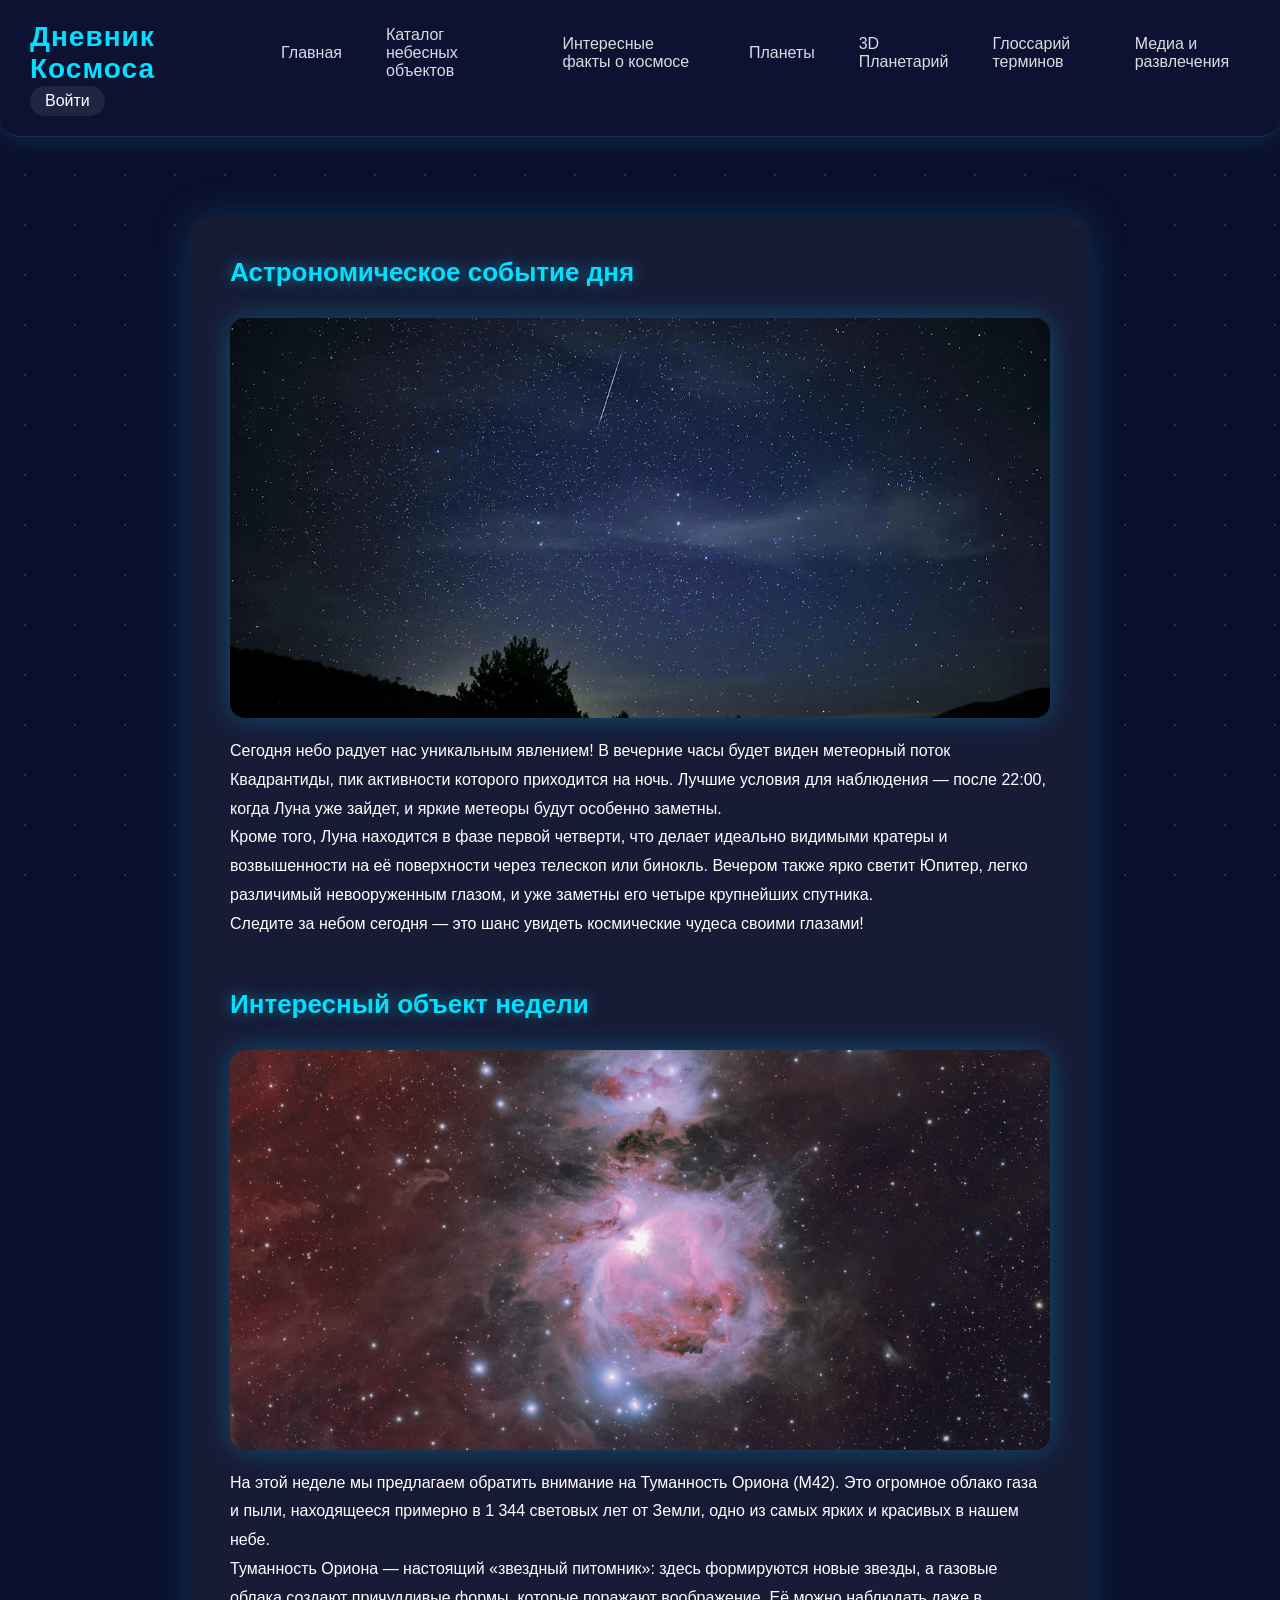
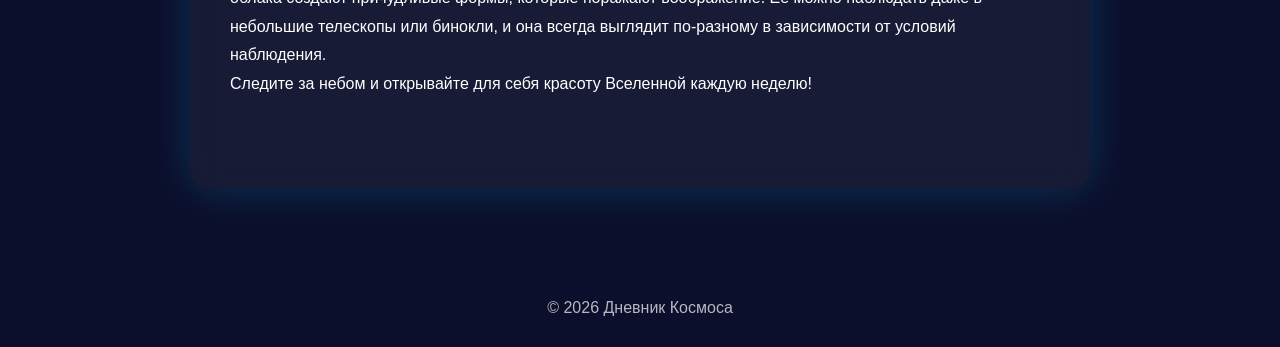
<file: index.html>
<!DOCTYPE html>
<html lang="ru">
<head>
<meta charset="UTF-8">
<meta name="viewport" content="width=device-width, initial-scale=1.0">
<title>Дневник Космоса — Главная</title>
<link rel="stylesheet" href="style.css">
<style>
/* Дополнительные стили для картинок на главной */
.featured-img {
  width: 100%;
  max-height: 400px;
  object-fit: cover;
  border-radius: 15px;
  margin: 15px 0;
  box-shadow: 0 0 30px rgba(0,200,255,0.3);
  transition: transform 0.4s ease;
}
.featured-img:hover {
  transform: scale(1.02);
}
.section {
  margin-bottom: 50px;
}
.section h2 {
  font-size: 26px;
  margin-bottom: 15px;
  color: #00e0ff;
  text-shadow: 0 0 15px rgba(0,224,255,0.5);
}
.section p {
  line-height: 1.8;
}
</style>
<link rel="icon" type="image/png" href="images/favicon.ico">
</head>
<body>

<header>
  <div class="nav-left">
    <a href="index.html" class="logo">Дневник Космоса</a>
    <nav class="main-nav">
      <a href="index.html">Главная</a>
      <a href="catalog.html">Каталог небесных объектов</a>
      <a href="facts.html">Интересные факты о космосе</a>
      <a href="planets.html">Планеты</a>
      <a href="solar.html">3D Планетарий</a>
      <a href="glossary.html">Глоссарий терминов</a>
      <a href="media.html">Медиа и развлечения</a>
      <!-- Кнопка "Мой дневник" будет динамически добавляться JS -->
    </nav>
  </div>
  <div class="nav-right" id="navArea"></div>
</header>

<div class="container">

  <div class="section">
    <h2>Астрономическое событие дня</h2>
    <img src="images\pic1.png" alt="Астрономическое событие" class="featured-img">
    <p>Сегодня небо радует нас уникальным явлением! В вечерние часы будет виден метеорный поток Квадрантиды, пик активности которого приходится на ночь. Лучшие условия для наблюдения — после 22:00, когда Луна уже зайдет, и яркие метеоры будут особенно заметны.</p>
    <p>Кроме того, Луна находится в фазе первой четверти, что делает идеально видимыми кратеры и возвышенности на её поверхности через телескоп или бинокль. Вечером также ярко светит Юпитер, легко различимый невооруженным глазом, и уже заметны его четыре крупнейших спутника.</p>
    <p>Следите за небом сегодня — это шанс увидеть космические чудеса своими глазами!</p>
  </div>

  <div class="section">
    <h2>Интересный объект недели</h2>
    <img src="images\pic2.png" alt="Туманность Ориона" class="featured-img">
    <p>На этой неделе мы предлагаем обратить внимание на Туманность Ориона (M42). Это огромное облако газа и пыли, находящееся примерно в 1 344 световых лет от Земли, одно из самых ярких и красивых в нашем небе.</p>
    <p>Туманность Ориона — настоящий «звездный питомник»: здесь формируются новые звезды, а газовые облака создают причудливые формы, которые поражают воображение. Её можно наблюдать даже в небольшие телескопы или бинокли, и она всегда выглядит по-разному в зависимости от условий наблюдения.</p>
    <p>Следите за небом и открывайте для себя красоту Вселенной каждую неделю!</p>
  </div>

</div>

<footer>© 2026 Дневник Космоса</footer>
<div class="toast" id="toast"></div>
<script src="script.js"></script>
</body>
</html>
</file>
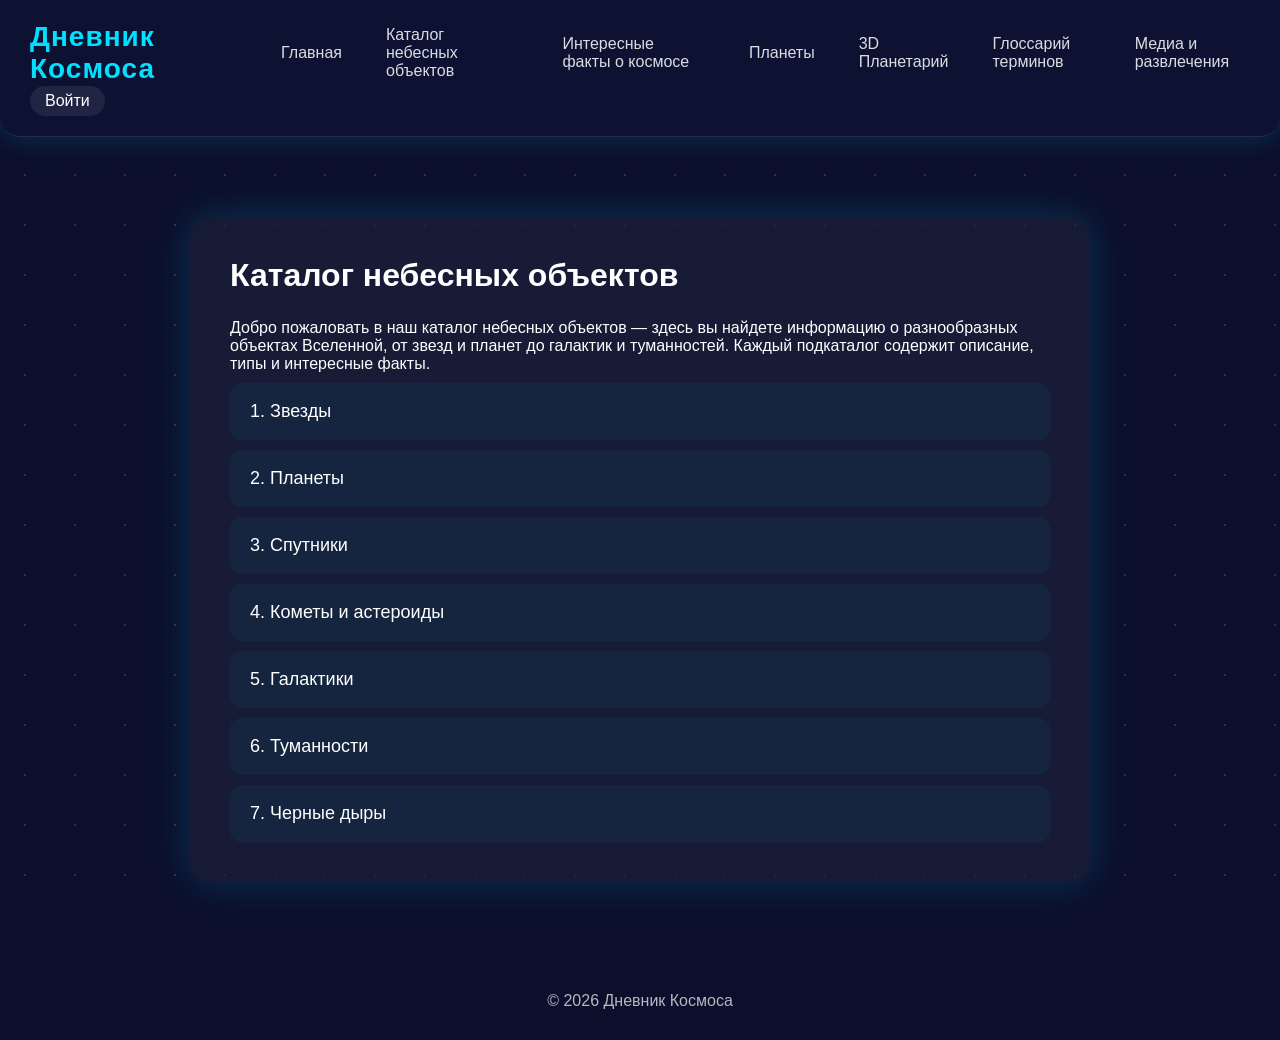
<file: catalog.html>
<!DOCTYPE html>
<html lang="ru">
<head>
<meta charset="UTF-8">
<meta name="viewport" content="width=device-width, initial-scale=1.0">
<title>Каталог небесных объектов — Дневник Космоса</title>
<link rel="stylesheet" href="style.css">
<style>
/* Аккордеон */
.accordion {
  background: rgba(0,224,255,0.05);
  color: white;
  cursor: pointer;
  padding: 18px 20px;
  width: 100%;
  border: none;
  text-align: left;
  outline: none;
  font-size: 18px;
  font-weight: 500;
  transition: 0.3s;
  border-radius: 12px;
  margin-top:10px;
}

.accordion:hover {
  background: rgba(0,224,255,0.15);
}

.accordion.active {
  background: linear-gradient(90deg,#00e0ff,#6a5cff);
  color:#fff;
}

.panel {
  padding: 0 20px;
  display: none;
  background-color: rgba(255,255,255,0.05);
  overflow: hidden;
  border-radius: 12px;
  margin-bottom:10px;
}

.panel p, .panel ul {margin:10px 0;}
.panel ul{padding-left:20px;}
</style>
<link rel="icon" type="image/png" href="images/favicon.ico">
</head>
<body>

<header>
  <div class="nav-left">
    <a href="index.html" class="logo">Дневник Космоса</a>
    <nav class="main-nav">
      <a href="index.html">Главная</a>
      <a href="catalog.html">Каталог небесных объектов</a>
      <a href="facts.html">Интересные факты о космосе</a>
      <a href="planets.html">Планеты</a>
      <a href="solar.html">3D Планетарий</a>
      <a href="glossary.html">Глоссарий терминов</a>
      <a href="media.html">Медиа и развлечения</a>
      <!-- Кнопка "Мой дневник" будет динамически добавляться JS -->
    </nav>
  </div>
  <div class="nav-right" id="navArea"></div>
</header>

<div class="container">
<h1>Каталог небесных объектов</h1>
<p>Добро пожаловать в наш каталог небесных объектов — здесь вы найдете информацию о разнообразных объектах Вселенной, от звезд и планет до галактик и туманностей. Каждый подкаталог содержит описание, типы и интересные факты.</p>

<button class="accordion">1. Звезды</button>
<div class="panel">
<p><strong>Описание:</strong> Звезды — это гигантские светящиеся шары из горячего газа (в основном водорода и гелия), которые излучают свет и тепло за счет термоядерных реакций в своем ядре.</p>
<p><strong>Типы звезд:</strong></p>
<ul>
<li>Главная последовательность — звезды, находящиеся на основном этапе жизни, как наше Солнце.</li>
<li>Красные гиганты — крупные и яркие звезды, находящиеся на поздней стадии эволюции.</li>
<li>Белые карлики — компактные звезды, оставшиеся после того, как большая звезда сбросила внешние слои.</li>
<li>Нейтронные звезды — чрезвычайно плотные остатки массивных звезд после сверхновой.</li>
</ul>
</div>

<button class="accordion">2. Планеты</button>
<div class="panel">
<p><strong>Описание:</strong> Планеты — это небесные тела, вращающиеся вокруг звезд и не излучающие собственного света, а отражающие свет своей звезды.</p>
<p><strong>Типы планет:</strong></p>
<ul>
<li>Газовые гиганты — крупные планеты, состоящие в основном из газа, например Юпитер или Сатурн.</li>
<li>Скальные планеты — планеты с твердой поверхностью, такие как Земля или Марс.</li>
<li>Карликовые планеты — небольшие планеты, например Плутон, которые не доминируют на своей орбите.</li>
</ul>
</div>

<button class="accordion">3. Спутники</button>
<div class="panel">
<p><strong>Описание:</strong> Спутники — это объекты, вращающиеся вокруг планет или других крупных тел.</p>
<p><strong>Типы спутников:</strong></p>
<ul>
<li>Естественные спутники — такие как Луна у Земли.</li>
<li>Искусственные спутники — созданные человеком для научных, коммуникационных или военных целей.</li>
</ul>
</div>

<button class="accordion">4. Кометы и астероиды</button>
<div class="panel">
<p><strong>Описание:</strong> Малые тела Солнечной системы, которые могут содержать лед, камни и металл.</p>
<p><strong>Типы объектов:</strong></p>
<ul>
<li>Кометы — небесные тела с яркой атмосферой и хвостом, образованным из-за нагрева Солнцем.</li>
<li>Астероиды — твердые каменистые или металлические тела, преимущественно в поясе между Марсом и Юпитером.</li>
<li>Метеороиды — мелкие объекты, которые при входе в атмосферу Земли становятся метеорами.</li>
</ul>
</div>

<button class="accordion">5. Галактики</button>
<div class="panel">
<p><strong>Описание:</strong> Галактики — это огромные системы, содержащие миллиарды звезд, планет, газа и пыли.</p>
<p><strong>Типы галактик:</strong></p>
<ul>
<li>Спиральные галактики — имеют диск с витками, как Млечный Путь.</li>
<li>Эллиптические галактики — округлые или эллипсоидные, часто с меньшей активностью звездообразования.</li>
<li>Неправильные галактики — галактики без четкой формы, иногда из-за взаимодействия с другими галактиками.</li>
</ul>
</div>

<button class="accordion">6. Туманности</button>
<div class="panel">
<p><strong>Описание:</strong> Туманности — огромные облака газа и пыли в космосе, часто являющиеся «звездными питомниками».</p>
<p><strong>Типы туманностей:</strong></p>
<ul>
<li>Эмиссионные — излучают свет, возбуждаясь излучением соседних звезд.</li>
<li>Отражательные — отражают свет других звезд.</li>
<li>Темные туманности — блокируют свет от объектов позади себя, создавая силуэты на фоне.</li>
</ul>
</div>

<button class="accordion">7. Черные дыры</button>
<div class="panel">
<p><strong>Описание:</strong> Черные дыры — это области пространства, где гравитация настолько сильна, что ничто, даже свет, не может их покинуть.</p>
<p><strong>Типы черных дыр:</strong></p>
<ul>
<li>Звездные черные дыры — образуются после коллапса массивной звезды.</li>
<li>Сверхмассивные черные дыры — находятся в центрах галактик и содержат миллионы или миллиарды масс Солнца.</li>
<li>Промежуточные черные дыры — по размеру между звездными и сверхмассивными.</li>
</ul>
</div>

</div>

<footer>© 2026 Дневник Космоса</footer>
<div class="toast" id="toast"></div>
<script src="script.js"></script>
<script>
// Скрипт для аккордеона
const acc = document.getElementsByClassName("accordion");
for(let i=0;i<acc.length;i++){
  acc[i].addEventListener("click",function(){
    this.classList.toggle("active");
    const panel = this.nextElementSibling;
    if(panel.style.display==="block"){panel.style.display="none";}
    else{panel.style.display="block";}
  });
}
</script>
</body>
</html>
</file>
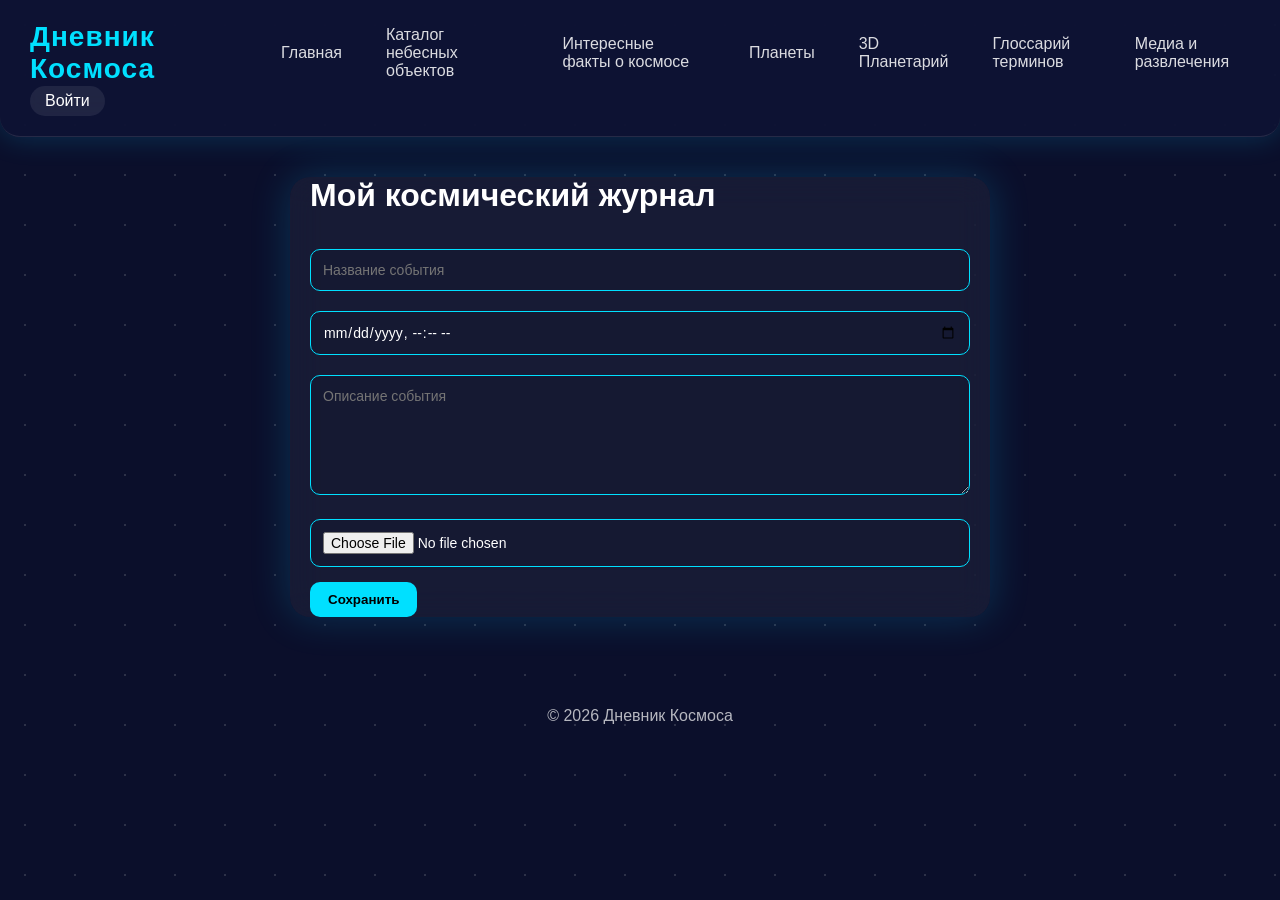
<file: diary.html>
<!DOCTYPE html>
<html lang="ru">
<head>
<meta charset="UTF-8">
<meta name="viewport" content="width=device-width, initial-scale=1.0">
<title>Мой дневник — Дневник Космоса</title>
<link rel="stylesheet" href="style.css">
<style>
.container {
  max-width: 700px;
  margin: 40px auto;
  padding: 0 20px;
}

input, textarea {
  width: 100%;
  margin: 10px 0;
  padding: 12px;
  border-radius: 10px;
  border: 1px solid #00e0ff;
  background: rgba(0,0,0,0.05);
  color: #fff;
  font-size: 14px;
}

button {
  padding: 10px 18px;
  border-radius: 10px;
  border: none;
  background: #00e0ff;
  color: #000;
  font-weight: bold;
  cursor: pointer;
  transition: 0.3s;
  margin-top: 5px;
}

button:hover {
  background: #00c0ff;
}

.entry {
  background: rgba(0,20,40,0.6);
  color: #00e0ff;
  padding: 15px;
  margin-top: 20px;
  border-radius: 15px;
  box-shadow: 0 0 20px rgba(0,224,255,0.2);
  position: relative;
}

.entry img {
  max-width: 100%;
  border-radius: 15px;
  margin-top: 10px;
}

.entry-buttons {
  display: flex;
  gap: 10px;
  margin-top: 10px;
}

.edit-input, .edit-textarea, .edit-date {
  width: 100%;
  margin: 5px 0;
  padding: 10px;
  border-radius: 8px;
  border: 1px solid #00e0ff;
  background: rgba(0,0,0,0.05);
  color: #fff;
}
</style>
<link rel="icon" type="image/png" href="images/favicon.ico">
</head>
<body>

<header>
  <div class="nav-left">
    <a href="index.html" class="logo">Дневник Космоса</a>
    <nav class="main-nav">
      <a href="index.html">Главная</a>
      <a href="catalog.html">Каталог небесных объектов</a>
      <a href="facts.html">Интересные факты о космосе</a>
      <a href="planets.html">Планеты</a>
      <a href="solar.html">3D Планетарий</a>
      <a href="glossary.html">Глоссарий терминов</a>
      <a href="media.html">Медиа и развлечения</a>
      <!-- Кнопка "Мой дневник" будет динамически добавляться JS -->
    </nav>
  </div>
  <div class="nav-right" id="navArea"></div>
</header>

<div class="container">
<h1>Мой космический журнал</h1>

<input type="text" id="title" placeholder="Название события">
<input type="datetime-local" id="eventDate">
<textarea id="content" placeholder="Описание события"></textarea>
<input type="file" id="imageInput" accept="image/*">
<button onclick="addEntry()">Сохранить</button>

<div id="entries"></div>
</div>

<div class="toast" id="toast"></div>

<script src="script.js"></script>
<script>
let entries = [];

// ===== Загрузка из localStorage =====
function loadEntries() {
  const saved = localStorage.getItem('diaryEntries');
  if (saved) {
    entries = JSON.parse(saved);
    renderEntries();
  }
}

// ===== Сохранение =====
function saveEntries() {
  localStorage.setItem('diaryEntries', JSON.stringify(entries));
}

// ===== Отрисовка =====
function renderEntries() {
  const container = document.getElementById('entries');
  container.innerHTML = '';

  entries.forEach((entry, index) => {
    const div = document.createElement('div');
    div.className = 'entry';

    div.innerHTML = `
      <h3>${entry.title}</h3>
      <small>${new Date(entry.date).toLocaleString()}</small>
      <p>${entry.content}</p>
      ${entry.image ? `<img src="${entry.image}">` : ''}
      <div class="entry-buttons">
        <button onclick="editEntry(${index})">Редактировать</button>
        <button onclick="deleteEntry(${index})">Удалить</button>
      </div>
    `;

    container.prepend(div);
  });
}

// ===== Добавление =====
function addEntry() {
  const title = document.getElementById('title').value.trim();
  const date = document.getElementById('eventDate').value;
  const content = document.getElementById('content').value.trim();
  const imageInput = document.getElementById('imageInput');

  if (!title || !date || !content) {
    alert("Заполните все поля!");
    return;
  }

  const newEntry = { title, date, content, image: null };

  if (imageInput.files && imageInput.files[0]) {
    const reader = new FileReader();
    reader.onload = function(e) {
      newEntry.image = e.target.result;
      entries.push(newEntry);
      saveEntries();
      renderEntries();
    };
    reader.readAsDataURL(imageInput.files[0]);
  } else {
    entries.push(newEntry);
    saveEntries();
    renderEntries();
  }

  document.getElementById('title').value = '';
  document.getElementById('eventDate').value = '';
  document.getElementById('content').value = '';
  imageInput.value = '';
}

// ===== Удаление =====
function deleteEntry(index) {
  if (confirm("Удалить запись?")) {
    entries.splice(index, 1);
    saveEntries();
    renderEntries();
  }
}

// ===== Редактирование =====
function editEntry(index) {
  const entry = entries[index];

  document.getElementById('title').value = entry.title;
  document.getElementById('eventDate').value = entry.date;
  document.getElementById('content').value = entry.content;

  deleteEntry(index);
}

// Загружаем при старте
window.onload = loadEntries;
</script>
<footer>© 2026 Дневник Космоса</footer>

</body>
</html>
</file>
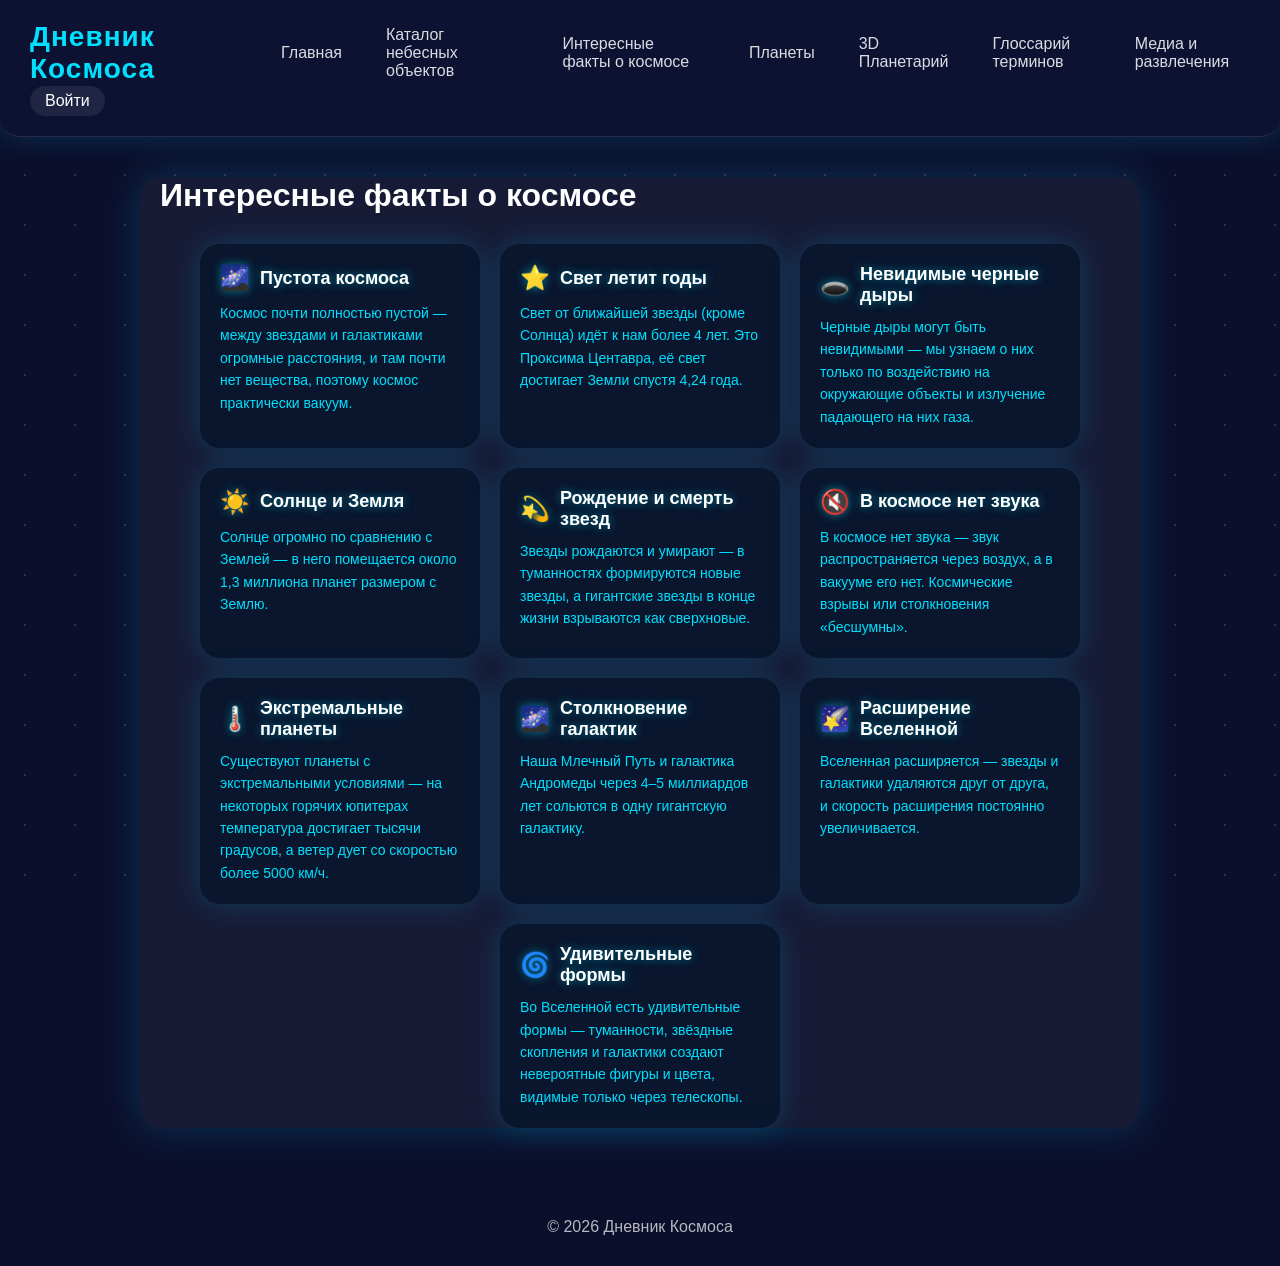
<file: facts.html>
<!DOCTYPE html>
<html lang="ru">
<head>
<meta charset="UTF-8">
<meta name="viewport" content="width=device-width, initial-scale=1.0">
<title>Интересные факты о космосе — Дневник Космоса</title>
<link rel="stylesheet" href="style.css">
<style>
/* Стили для интересных фактов */
.container {
  max-width: 1000px;
  margin: 40px auto;
  padding: 0 20px;
}

.fact-section {
  display: flex;
  flex-wrap: wrap;
  gap: 20px;
  justify-content: center;
  margin-top: 30px;
}

.fact-card {
  background: rgba(0,20,40,0.6);
  color: #00e0ff;
  border-radius: 20px;
  width: 280px;
  padding: 20px;
  box-shadow: 0 0 30px rgba(0,200,255,0.2);
  transition: transform 0.4s, box-shadow 0.4s;
  display: flex;
  flex-direction: column;
  align-items: flex-start;
  position: relative;
}

.fact-card:hover {
  transform: translateY(-5px);
  box-shadow: 0 0 50px rgba(0,224,255,0.4);
}

/* Заголовок с эмодзи */
.fact-card h3 {
  display: flex;
  align-items: center;
  gap: 10px; /* отступ между эмодзи и текстом */
  margin-bottom: 10px;
  font-size: 18px;
  color: #fff;
  text-shadow: 0 0 10px rgba(0,224,255,0.5);
}

.fact-card h3 span.emoji {
  font-size: 24px;
}

/* Текст факта */
.fact-card p {
  font-size: 14px;
  line-height: 1.6;
  margin: 0;
}

/* Адаптив */
@media(max-width:768px){
  .fact-card { width: 100%; }
}
</style>
<link rel="icon" type="image/png" href="images/favicon.ico">
</head>
<body>

<header>
  <div class="nav-left">
    <a href="index.html" class="logo">Дневник Космоса</a>
    <nav class="main-nav">
      <a href="index.html">Главная</a>
      <a href="catalog.html">Каталог небесных объектов</a>
      <a href="facts.html">Интересные факты о космосе</a>
      <a href="planets.html">Планеты</a>
      <a href="solar.html">3D Планетарий</a>
      <a href="glossary.html">Глоссарий терминов</a>
      <a href="media.html">Медиа и развлечения</a>
      <!-- Кнопка "Мой дневник" будет динамически добавляться JS -->
    </nav>
  </div>
  <div class="nav-right" id="navArea"></div>
</header>

<div class="container">
<h1>Интересные факты о космосе</h1>

<div class="fact-section">

<div class="fact-card">
<h3><span class="emoji">🌌</span>Пустота космоса</h3>
<p>Космос почти полностью пустой — между звездами и галактиками огромные расстояния, и там почти нет вещества, поэтому космос практически вакуум.</p>
</div>

<div class="fact-card">
<h3><span class="emoji">⭐</span>Свет летит годы</h3>
<p>Свет от ближайшей звезды (кроме Солнца) идёт к нам более 4 лет. Это Проксима Центавра, её свет достигает Земли спустя 4,24 года.</p>
</div>

<div class="fact-card">
<h3><span class="emoji">🕳️</span>Невидимые черные дыры</h3>
<p>Черные дыры могут быть невидимыми — мы узнаем о них только по воздействию на окружающие объекты и излучение падающего на них газа.</p>
</div>

<div class="fact-card">
<h3><span class="emoji">☀️</span>Солнце и Земля</h3>
<p>Солнце огромно по сравнению с Землей — в него помещается около 1,3 миллиона планет размером с Землю.</p>
</div>

<div class="fact-card">
<h3><span class="emoji">💫</span>Рождение и смерть звезд</h3>
<p>Звезды рождаются и умирают — в туманностях формируются новые звезды, а гигантские звезды в конце жизни взрываются как сверхновые.</p>
</div>

<div class="fact-card">
<h3><span class="emoji">🔇</span>В космосе нет звука</h3>
<p>В космосе нет звука — звук распространяется через воздух, а в вакууме его нет. Космические взрывы или столкновения «бесшумны».</p>
</div>

<div class="fact-card">
<h3><span class="emoji">🌡️</span>Экстремальные планеты</h3>
<p>Существуют планеты с экстремальными условиями — на некоторых горячих юпитерах температура достигает тысячи градусов, а ветер дует со скоростью более 5000 км/ч.</p>
</div>

<div class="fact-card">
<h3><span class="emoji">🌌</span>Столкновение галактик</h3>
<p>Наша Млечный Путь и галактика Андромеды через 4–5 миллиардов лет сольются в одну гигантскую галактику.</p>
</div>

<div class="fact-card">
<h3><span class="emoji">🌠</span>Расширение Вселенной</h3>
<p>Вселенная расширяется — звезды и галактики удаляются друг от друга, и скорость расширения постоянно увеличивается.</p>
</div>

<div class="fact-card">
<h3><span class="emoji">🌀</span>Удивительные формы</h3>
<p>Во Вселенной есть удивительные формы — туманности, звёздные скопления и галактики создают невероятные фигуры и цвета, видимые только через телескопы.</p>
</div>

</div> <!-- fact-section -->
</div> <!-- container -->

<footer>© 2026 Дневник Космоса</footer>
<div class="toast" id="toast"></div>
<script src="script.js"></script>
</body>
</html>
</file>
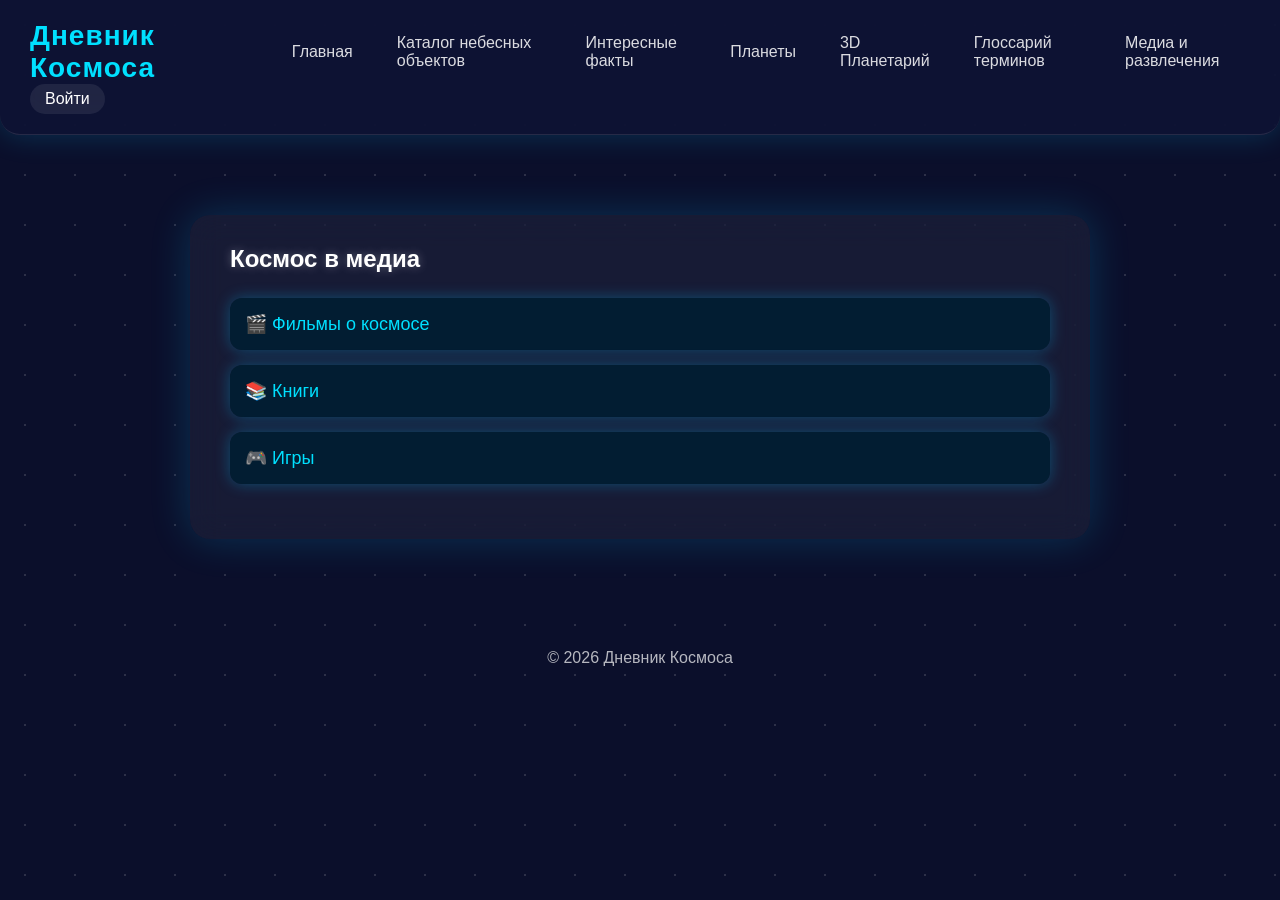
<file: media.html>
<!DOCTYPE html>
<html lang="ru">
<head>
<meta charset="UTF-8">
<meta name="viewport" content="width=device-width, initial-scale=1.0">
<title>Дневник Космоса — Медиа и развлечения</title>
<link rel="stylesheet" href="style.css">
<link rel="icon" type="image/png" href="images/favicon.ico">

<style>
.section h2 {
  color: #ffffff;
  margin-top: -10px;
  margin-bottom: 25px;
  text-shadow: 0 0 10px rgba(255,255,255,0.3);
}

.media-btn {
  width: 100%;
  padding: 15px;
  margin-bottom: 15px;
  font-size: 18px;
  text-align: left;
  background: rgba(0, 30, 50, 0.9);
  border: none;
  border-radius: 12px;
  color: #00e0ff;
  cursor: pointer;
  box-shadow: 0 0 15px rgba(0,200,255,0.3);
  transition: 0.3s;
}

.media-btn:hover {
  background: rgba(0, 60, 90, 0.9);
}

.media-content {
  display: none;
  margin-bottom: 25px;
}

.media-item {
  display: flex;
  align-items: flex-start;
  background: rgba(0, 20, 35, 0.8);
  padding: 12px;
  border-radius: 10px;
  margin-bottom: 10px;
}

.media-item img {
  width: 80px;
  height: 110px;
  object-fit: cover;
  border-radius: 8px;
  margin-right: 15px;
}

.media-text {
  display: flex;
  flex-direction: column;
}

.media-title {
  font-weight: bold;
  color: #ffffff;
  margin-bottom: 5px;
}

.media-desc {
  font-size: 14px;
  color: #cfd8dc;
  line-height: 1.5;
}
</style>
</head>
<body>

<header>
  <div class="nav-left">
    <a href="index.html" class="logo">Дневник Космоса</a>
    <nav class="main-nav">
      <a href="index.html">Главная</a>
      <a href="catalog.html">Каталог небесных объектов</a>
      <a href="facts.html">Интересные факты</a>
      <a href="planets.html">Планеты</a>
      <a href="solar.html">3D Планетарий</a>
      <a href="glossary.html">Глоссарий терминов</a>
      <a href="media.html">Медиа и развлечения</a>
    </nav>
  </div>
  <div class="nav-right" id="navArea"></div>
</header>

<div class="container">
<div class="section">

<h2>Космос в медиа</h2>

<!-- ФИЛЬМЫ -->
<button class="media-btn">🎬 Фильмы о космосе</button>
<div class="media-content">

  <div class="media-item">
    <img src="media/pic1.png">
    <div class="media-text">
      <div class="media-title">Интерстеллар (2014)</div>
      <div class="media-desc">
        Команда астронавтов отправляется через червоточину в поисках нового дома для человечества, пока Земля постепенно становится непригодной для жизни.
      </div>
    </div>
  </div>

  <div class="media-item">
    <img src="media/pic2.png">
    <div class="media-text">
      <div class="media-title">Марсианин (2015)</div>
      <div class="media-desc">
        Астронавт Марк Уотни остаётся один на Марсе и использует науку и изобретательность, чтобы выжить и дождаться спасения.
      </div>
    </div>
  </div>

  <div class="media-item">
    <img src="media/pic3.png">
    <div class="media-text">
      <div class="media-title">Гравитация (2013)</div>
      <div class="media-desc">
        После разрушения космического шаттла астронавт пытается выжить в открытом космосе и найти путь обратно на Землю.
      </div>
    </div>
  </div>

  <div class="media-item">
    <img src="media/pic4.png">
    <div class="media-text">
      <div class="media-title">Аполлон 13 (1995)</div>
      <div class="media-desc">
        Реальная история миссии NASA, которая превратилась в борьбу за выживание после аварии на борту корабля.
      </div>
    </div>
  </div>

  <div class="media-item">
    <img src="media/pic5.png">
    <div class="media-text">
      <div class="media-title">К звёздам (2019)</div>
      <div class="media-desc">
        Астронавт отправляется в дальний космос, чтобы раскрыть тайну исчезновения своего отца и предотвратить угрозу для Земли.
      </div>
    </div>
  </div>

</div>

<!-- КНИГИ -->
<button class="media-btn">📚 Книги</button>
<div class="media-content">

  <div class="media-item">
    <img src="media/1.png">
    <div class="media-text">
      <div class="media-title">Карл Саган — Космос</div>
      <div class="media-desc">
        Увлекательное путешествие по истории науки, устройству Вселенной и месту человека в космосе.
      </div>
    </div>
  </div>

  <div class="media-item">
    <img src="media/2.png">
    <div class="media-text">
      <div class="media-title">Стивен Хокинг — Краткая история времени</div>
      <div class="media-desc">
        Объяснение сложных космологических теорий простым языком: от чёрных дыр до происхождения Вселенной.
      </div>
    </div>
  </div>

  <div class="media-item">
    <img src="media/3.png">
    <div class="media-text">
      <div class="media-title">Энди Вейер — Марсианин</div>
      <div class="media-desc">
        Научно-фантастический роман о выживании человека на Марсе.
      </div>
    </div>
  </div>

  <div class="media-item">
    <img src="media/4.png">
    <div class="media-text">
      <div class="media-title">Артур Кларк — 2001: Космическая одиссея</div>
      <div class="media-desc">
        Классический роман о контакте с внеземным разумом и эволюции человечества.
      </div>
    </div>
  </div>

  <div class="media-item">
    <img src="media/5.png">
    <div class="media-text">
      <div class="media-title">Нил Деграсс Тайсон — Астрофизика с космической скоростью</div>
      <div class="media-desc">
        Краткое и доступное введение в основы современной астрофизики.
      </div>
    </div>
  </div>

</div>

<!-- ИГРЫ -->
<button class="media-btn">🎮 Игры</button>
<div class="media-content">

  <div class="media-item">
    <img src="media/p1.png">
    <div class="media-text">
      <div class="media-title">No Man’s Sky</div>
      <div class="media-desc">
        Исследование огромной процедурно генерируемой вселенной с миллиардами планет, строительством баз и космическими полётами.
      </div>
    </div>
  </div>

  <div class="media-item">
    <img src="media/p2.png">
    <div class="media-text">
      <div class="media-title">Kerbal Space Program</div>
      <div class="media-desc">
        Реалистичный симулятор космической программы, где нужно проектировать ракеты и выводить их на орбиту.
      </div>
    </div>
  </div>

  <div class="media-item">
    <img src="media/p3.png">
    <div class="media-text">
      <div class="media-title">Elite Dangerous</div>
      <div class="media-desc">
        Космический симулятор с открытой галактикой Млечный Путь и свободой исследования.
      </div>
    </div>
  </div>

  <div class="media-item">
    <img src="media/p4.png">
    <div class="media-text">
      <div class="media-title">Starfield</div>
      <div class="media-desc">
        Ролевая игра с исследованием звёздных систем, квестами и космическими приключениями.
      </div>
    </div>
  </div>

  <div class="media-item">
    <img src="media/p5.png">
    <div class="media-text">
      <div class="media-title">Mass Effect</div>
      <div class="media-desc">
        Эпическая космическая сага о борьбе человечества и инопланетных рас за судьбу галактики.
      </div>
    </div>
  </div>

</div>

</div>
</div>

<footer>© 2026 Дневник Космоса</footer>

<script>
document.querySelectorAll(".media-btn").forEach(button => {
  button.addEventListener("click", () => {
    const content = button.nextElementSibling;
    content.style.display =
      content.style.display === "block" ? "none" : "block";
  });
});
</script>

<script src="script.js"></script>
</body>
</html>
</file>
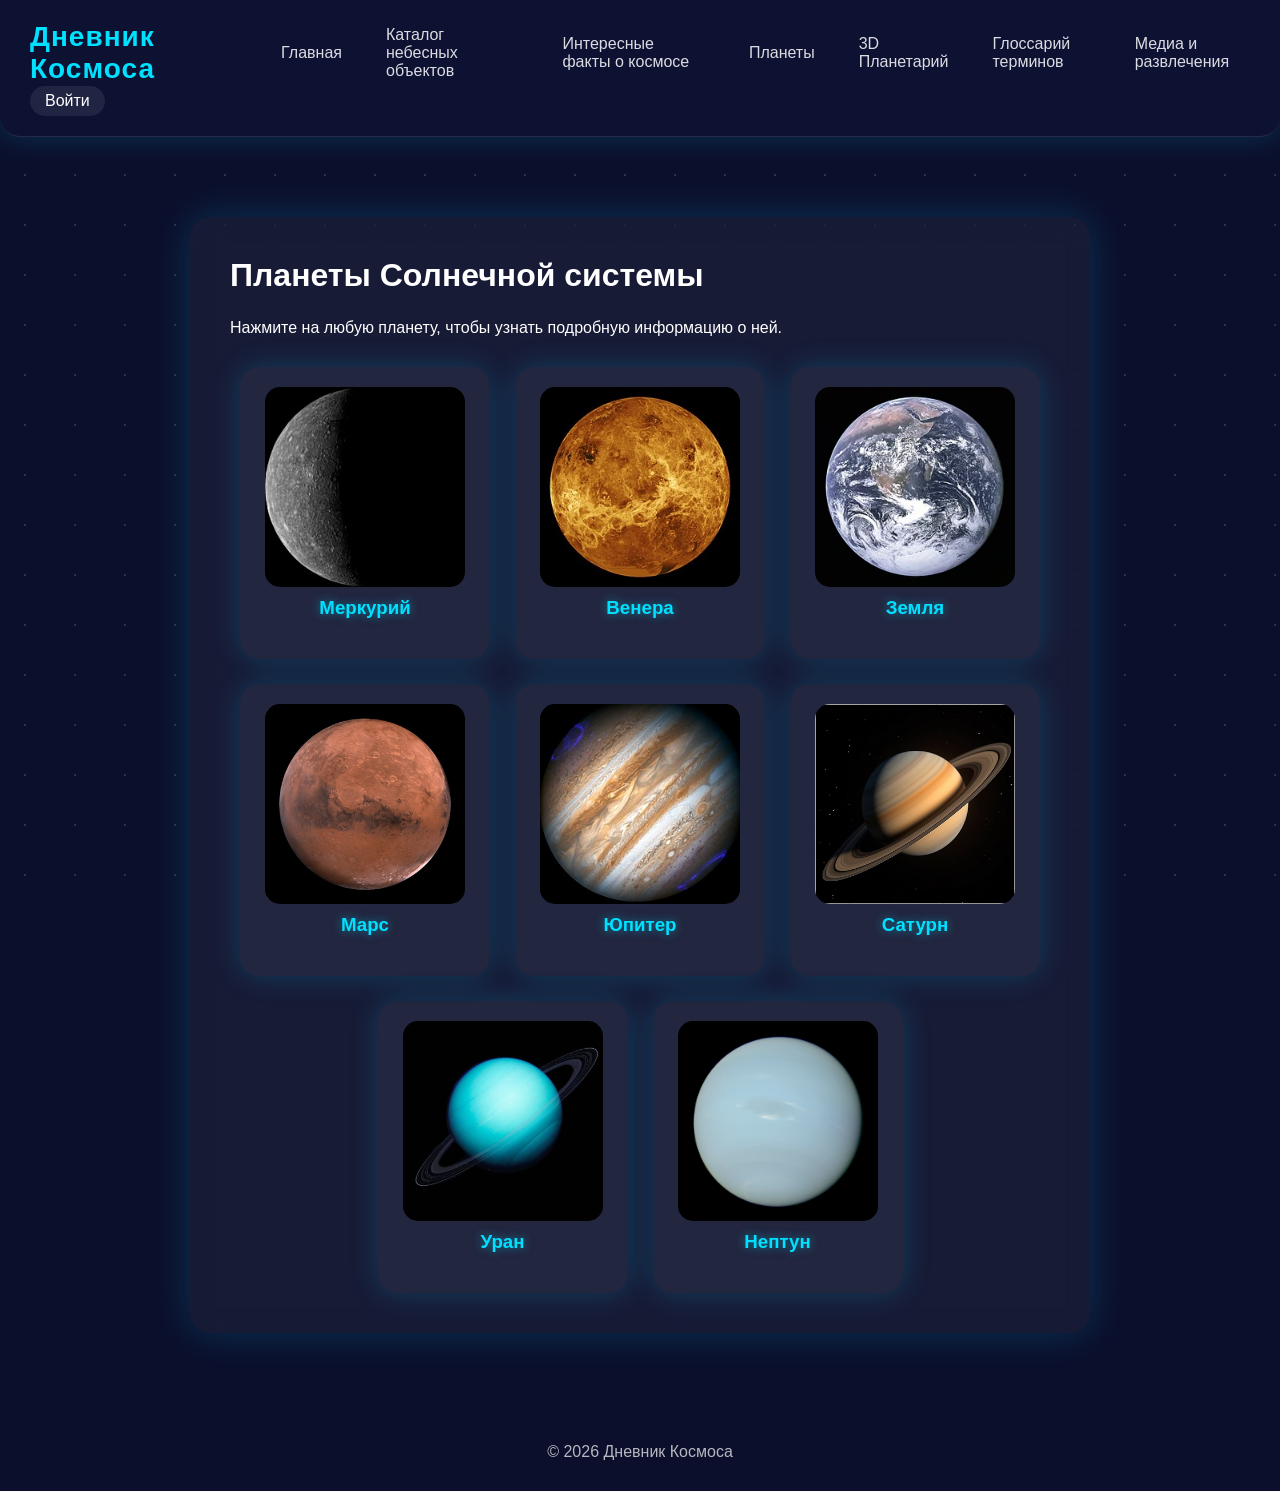
<file: planets.html>
<!DOCTYPE html>
<html lang="ru">
<head>
<meta charset="UTF-8">
<meta name="viewport" content="width=device-width, initial-scale=1.0">
<title>Планеты Солнечной системы — Дневник Космоса</title>
<link rel="stylesheet" href="style.css">
<style>
/* Стили для планет-аккордеон */
.planet-section {
  display: flex;
  flex-wrap: wrap;
  gap: 25px;
  justify-content: center;
  margin-top: 30px;
}

.planet-card {
  background: rgba(255,255,255,0.05);
  border-radius: 20px;
  width: 250px;
  text-align: center;
  padding: 20px;
  box-shadow: 0 0 30px rgba(0,200,255,0.2);
  cursor: pointer;
  transition: transform 0.5s, box-shadow 0.5s;
  display: flex;
  flex-direction: column;
  align-items: center;
}

.planet-card img {
  width: 200px;
  height: 200px;
  object-fit: cover; /* сохраняем 1:1 */
  border-radius: 15px;
  margin-bottom: 10px;
  transition: transform 0.4s;
}

.planet-card:hover {
  transform: scale(1.05);
  box-shadow: 0 0 50px rgba(0,224,255,0.4);
}

.planet-card h3 {
  margin-bottom: 10px;
  color: #00e0ff;
  text-shadow: 0 0 10px rgba(0,224,255,0.5);
}

/* Панель с информацией о планете (скрыта по умолчанию) */
.planet-info {
  max-height: 0;
  overflow: hidden;
  transition: max-height 0.5s ease, opacity 0.5s ease;
  opacity: 0;
  text-align: left;
  font-size: 14px;
  line-height: 1.6;
  margin-top: 10px;
  padding-left: 5px;
}

.planet-card.active .planet-info {
  max-height: 500px;
  opacity: 1;
}

/* Адаптив для мобильных */
@media(max-width:768px){
  .planet-card { width: 100%; }
  .planet-card img {
    width: 100%;
    height: auto;
    max-width: 260px;
  }
}
</style>
<link rel="icon" type="image/png" href="images/favicon.ico">
</head>
<body>

<header>
  <div class="nav-left">
    <a href="index.html" class="logo">Дневник Космоса</a>
    <nav class="main-nav">
      <a href="index.html">Главная</a>
      <a href="catalog.html">Каталог небесных объектов</a>
      <a href="facts.html">Интересные факты о космосе</a>
      <a href="planets.html">Планеты</a>
      <a href="solar.html">3D Планетарий</a>
      <a href="glossary.html">Глоссарий терминов</a>
      <a href="media.html">Медиа и развлечения</a>
      <!-- Кнопка "Мой дневник" будет динамически добавляться JS -->
    </nav>
  </div>
  <div class="nav-right" id="navArea"></div>
</header>

<div class="container">
<h1>Планеты Солнечной системы</h1>
<p>Нажмите на любую планету, чтобы узнать подробную информацию о ней.</p>

<div class="planet-section">

<!-- Пример карточки -->
<div class="planet-card">
<img src="images/mercury.jpg" alt="Меркурий">
<h3>Меркурий</h3>
<div class="planet-info">
<p>Меркурий — ближайшая к Солнцу планета. Небольшая и каменистая, поверхность усеяна кратерами. Нет атмосферы, температура сильно колеблется.</p>
</div>
</div>

<div class="planet-card">
<img src="images/venus.jpg" alt="Венера">
<h3>Венера</h3>
<div class="planet-info">
<p>Венера — вторая планета от Солнца. Плотная атмосфера из углекислого газа и серные облака создают сильный парниковый эффект. Поверхность скрыта облаками.</p>
</div>
</div>

<div class="planet-card">
<img src="images/earth.jpg" alt="Земля">
<h3>Земля</h3>
<div class="planet-info">
<p>Земля — наша родная планета. Покрыта океанами и материками, поддерживает жизнь благодаря атмосфере, содержащей кислород. Имеет естественный спутник — Луну.</p>
</div>
</div>

<div class="planet-card">
<img src="images/mars.jfif" alt="Марс">
<h3>Марс</h3>
<div class="planet-info">
<p>Марс — Красная планета с пустынными ландшафтами и тонкой атмосферой. На Марсе находятся крупнейшие вулканы Солнечной системы и каньоны.</p>
</div>
</div>

<div class="planet-card">
<img src="images/jupiter.jpg" alt="Юпитер">
<h3>Юпитер</h3>
<div class="planet-info">
<p>Юпитер — газовый гигант с массивной атмосферой. Знаменит Большим Красным Пятном — гигантской бурей. Имеет более 90 спутников.</p>
</div>
</div>

<div class="planet-card">
<img src="images/saturn.jfif" alt="Сатурн">
<h3>Сатурн</h3>
<div class="planet-info">
<p>Сатурн — газовый гигант с кольцами из льда и камней. Одни из самых красивых объектов в Солнечной системе для наблюдения через телескоп.</p>
</div>
</div>

<div class="planet-card">
<img src="images/uranus.jfif" alt="Уран">
<h3>Уран</h3>
<div class="planet-info">
<p>Уран — газовый гигант голубого цвета из-за метана. Осевое вращение почти лежит на боку. Имеет ледяные кольца и несколько спутников.</p>
</div>
</div>

<div class="planet-card">
<img src="images/neptune.png" alt="Нептун">
<h3>Нептун</h3>
<div class="planet-info">
<p>Нептун — синяя планета с сильными ветрами и бурями. Обладает ледяными спутниками и тонкой атмосферой из водорода, гелия и метана.</p>
</div>
</div>

</div>
</div>

<footer>© 2026 Дневник Космоса</footer>
<div class="toast" id="toast"></div>
<script src="script.js"></script>
<script>
// Аккордеон для планет
const planetCards = document.querySelectorAll('.planet-card');
planetCards.forEach(card => {
  card.addEventListener('click', () => {
    card.classList.toggle('active');
  });
});
</script>
</body>
</html>
</file>
<file: style.css>
*{
margin:0;
padding:0;
box-sizing:border-box;
font-family:'Segoe UI',sans-serif;
}

body{
background:#0b0f2b;
color:white;
overflow-x:hidden;
transition:all .5s ease;
}

a{transition:all .4s ease;}
body.fade-out{opacity:0;}

/* 3D параллакс галактики */
#galaxy-bg{
position:fixed;
top:0;
left:0;
width:100%;
height:100%;
overflow:hidden;
z-index:-2;
}
.star-layer{
position:absolute;
width:200%;
height:200%;
background:radial-gradient(white 1px,transparent 1px);
background-size:50px 50px;
animation:moveStars linear infinite;
opacity:0.05;
}
.layer1{animation-duration:120s;}
.layer2{animation-duration:200s;}
.layer3{animation-duration:300s;}
@keyframes moveStars{
from{transform:translate(0,0);}
to{transform:translate(-500px,-500px);}
}

/* Header */
header{
background:rgba(15,19,53,.85);
backdrop-filter:blur(20px);
padding:20px 30px;
display:flex;
justify-content:space-between;
align-items:center;
flex-wrap:wrap;
box-shadow:0 0 30px rgba(0,200,255,.2);
border-bottom:1px solid rgba(255,255,255,.1);
border-radius:0 0 20px 20px;
position:sticky;
top:0;
z-index:100;
}
.nav-left{display:flex;align-items:center;gap:40px;}
.menu-toggle{
display:none;
padding:8px 14px;
border-radius:14px;
border:1px solid rgba(255,255,255,.25);
background:rgba(255,255,255,.06);
color:#fff;
font-weight:600;
cursor:pointer;
}
.logo{
font-size:28px;
font-weight:700;
color:#00e0ff;
text-decoration:none;
letter-spacing:1px;
animation:glow 2s infinite alternate;
}
@keyframes glow{from{text-shadow:0 0 10px #00e0ff;}to{text-shadow:0 0 25px #6a5cff;}}
.main-nav{display:flex;gap:20px;align-items:center;}
.main-nav a{
text-decoration:none;color:white;opacity:.85;font-weight:500;
padding:6px 12px;border-radius:12px;transition:.3s;}
.main-nav a:hover{opacity:1;color:#00e0ff;background:rgba(0,224,255,0.1);}
.nav-right{display:flex;align-items:center;gap:10px;animation:fadeIn .8s ease forwards;}
.nav-btn{padding:6px 15px;border-radius:20px;text-decoration:none;color:white;background:rgba(255,255,255,.08);transition:.3s;font-weight:500;}
.nav-btn:hover{background:linear-gradient(90deg,#00e0ff,#6a5cff);transform:scale(1.05);}
.avatar{width:40px;height:40px;border-radius:50%;background:linear-gradient(135deg,#00e0ff,#6a5cff);display:flex;align-items:center;justify-content:center;font-weight:bold;font-size:16px;cursor:pointer;}

/* Контент */
.container{max-width:900px;margin:80px auto;padding:40px;background:rgba(255,255,255,.05);backdrop-filter:blur(15px);border-radius:20px;box-shadow:0 0 40px rgba(0,200,255,.2);transition:all .5s ease;}
h1{margin-bottom:25px;font-weight:600;}
input,textarea{width:100%;padding:14px;margin:12px 0;border-radius:10px;border:none;background:rgba(255,255,255,.08);color:white;}
textarea{min-height:120px;}
button{padding:12px 25px;border-radius:30px;border:none;background:linear-gradient(90deg,#00e0ff,#6a5cff);color:white;cursor:pointer;transition:.3s;}
button:hover{transform:scale(1.05);}
.entry{background:rgba(255,255,255,.07);padding:20px;border-radius:15px;margin-top:25px;transition:all .3s ease;}
.entry:hover{box-shadow:0 0 20px rgba(0,200,255,.3);}
.entry small{display:block;margin-top:8px;opacity:.7;}
footer{text-align:center;padding:30px;opacity:.7;margin-top:60px;}
.toast{position:fixed;top:20px;right:20px;background:#1c1f4a;padding:15px 20px;border-radius:12px;box-shadow:0 0 20px rgba(0,200,255,.4);opacity:0;transform:translateY(-20px);transition:.4s;z-index:1000;}
.toast.show{opacity:1;transform:translateY(0);}

/* Адаптив */
@media(max-width:768px){
header{
padding:14px 16px;
align-items:stretch;
gap:10px;
border-radius:0 0 16px 16px;
}

.menu-toggle{
display:block;
width:100%;
}

.nav-left{
width:100%;
flex-direction:column;
align-items:stretch;
gap:12px;
}

.logo{
font-size:22px;
line-height:1.2;
text-align:center;
}

.main-nav,
.nav-right{
display:none;
width:100%;
flex-direction:column;
gap:8px;
}

header.menu-open .main-nav,
header.menu-open .nav-right{
display:flex;
}

.main-nav a,
.nav-btn,
button,
.switch-btn,
.accordion,
.term-btn,
.media-btn,
input[type="button"]{
width:100%;
min-height:44px;
padding:12px 14px;
}

.main-nav a,
.nav-btn{
text-align:center;
}

.container{
margin:24px 12px;
padding:18px;
}

.entry-buttons{
flex-direction:column;
}

.media-item{
flex-direction:column;
align-items:stretch;
}

.media-item img{
width:100%;
height:auto;
margin:0 0 12px 0;
}

/* ===== AUTH RING ===== */

.auth-wrapper{
display:flex;
justify-content:center;
align-items:center;
min-height:80vh;
}

.ring{
position:relative;
width:450px;
height:450px;
display:flex;
justify-content:center;
align-items:center;
}

.ring i{
position:absolute;
inset:0;
border:2px solid rgba(255,255,255,0.2);
transition:0.5s;
}

.ring i:nth-child(1){
border-radius:38% 62% 63% 37% / 41% 44% 56% 59%;
animation:animate 6s linear infinite;
}
.ring i:nth-child(2){
border-radius:41% 44% 56% 59%/38% 62% 63% 37%;
animation:animate 4s linear infinite;
}
.ring i:nth-child(3){
border-radius:41% 44% 56% 59%/38% 62% 63% 37%;
animation:animate2 10s linear infinite;
}

.ring:hover i{
border:4px solid var(--clr);
filter:drop-shadow(0 0 20px var(--clr));
}

.login{
position:absolute;
width:280px;
display:flex;
flex-direction:column;
gap:18px;
}

.login h2{
text-align:center;
}

.inputBx{
width:100%;
}

.inputBx input{
width:100%;
padding:12px 20px;
background:rgba(255,255,255,0.08);
border-radius:30px;
border:1px solid rgba(255,255,255,0.2);
color:white;
outline:none;
}

.inputBx input[type="button"]{
background:linear-gradient(90deg,#00e0ff,#6a5cff);
border:none;
cursor:pointer;
transition:.3s;
}

.inputBx input[type="button"]:hover{
transform:scale(1.05);
box-shadow:0 0 20px rgba(0,200,255,0.4);
}

/* Кнопки переключения */

.switch-block{
margin-top:5px;
}

.switch-btn{
width:100%;
padding:10px 18px;
border-radius:30px;
border:1px solid rgba(255,255,255,0.2);
background:rgba(255,255,255,0.05);
color:white;
cursor:pointer;
font-size:14px;
transition:all .3s ease;
}

.switch-btn:hover{
background:linear-gradient(90deg,#00e0ff,#6a5cff);
transform:scale(1.05);
box-shadow:0 0 20px rgba(0,200,255,0.4);
}
/* ===== Анимированное кольцо ===== */

.ring{
  position: relative;
  width:450px;
  height:450px;
  display:flex;
  justify-content:center;
  align-items:center;
}

.ring i{
  position: absolute;
  inset: 0;
  border: 2px solid rgba(255,255,255,0.2);
  transition: 0.5s;
}

.ring i:nth-child(1){
  border-radius:38% 62% 63% 37% / 41% 44% 56% 59%;
  animation:rotate1 6s linear infinite;
}

.ring i:nth-child(2){
  border-radius:41% 44% 56% 59% / 38% 62% 63% 37%;
  animation:rotate2 4s linear infinite;
}

.ring i:nth-child(3){
  border-radius:41% 44% 56% 59% / 38% 62% 63% 37%;
  animation:rotate3 10s linear infinite;
}

.ring:hover i{
  border: 4px solid var(--clr);
  filter: drop-shadow(0 0 20px var(--clr));
}

/* Анимации */
@keyframes rotate1 {
  0% { transform: rotate(0deg); }
  100% { transform: rotate(360deg); }
}

@keyframes rotate2 {
  0% { transform: rotate(360deg); }
  100% { transform: rotate(0deg); }
}

@keyframes rotate3 {
  0% { transform: rotate(0deg); }
  100% { transform: rotate(360deg); }
}
/* ===== SOLAR SYSTEM PAGE ===== */

.solar-wrapper {
  text-align: center;
}

.solar-title {
  font-size: 28px;
  margin-bottom: 40px;
  color: #00e0ff;
  text-shadow: 0 0 20px rgba(0,224,255,0.6);
}

.solar-container {
  position: relative;
  width: 100%;
  height: 700px;
  margin: auto;
  display: flex;
  justify-content: center;
  align-items: center;
}

.sun {
  width: 90px;
  height: 90px;
  background: radial-gradient(circle, #ffd700, #ff8c00);
  border-radius: 50%;
  box-shadow: 0 0 60px #ff8c00;
  position: absolute;
}

/* Орбиты */

.orbit {
  position: absolute;
  border: 1px dashed rgba(255,255,255,0.15);
  border-radius: 50%;
  animation: rotate linear infinite;
}

.planet {
  position: absolute;
  top: -8px;
  left: 50%;
  transform: translateX(-50%);
  border-radius: 50%;
}

/* Планеты */

.mercury-orbit { width: 140px; height: 140px; animation-duration: 8s; }
.venus-orbit   { width: 200px; height: 200px; animation-duration: 12s; }
.earth-orbit   { width: 260px; height: 260px; animation-duration: 16s; }
.mars-orbit    { width: 320px; height: 320px; animation-duration: 20s; }
.jupiter-orbit { width: 420px; height: 420px; animation-duration: 30s; }
.saturn-orbit  { width: 520px; height: 520px; animation-duration: 40s; }
.uranus-orbit  { width: 600px; height: 600px; animation-duration: 50s; }
.neptune-orbit { width: 680px; height: 680px; animation-duration: 60s; }

.mercury { width: 8px; height: 8px; background: #c2b280; }
.venus   { width: 12px; height: 12px; background: #e6c27a; }
.earth   { width: 14px; height: 14px; background: #2e8bff; }
.mars    { width: 11px; height: 11px; background: #d14b2e; }
.jupiter { width: 26px; height: 26px; background: #d9a066; }
.saturn  { width: 22px; height: 22px; background: #cbb28b; }
.uranus  { width: 18px; height: 18px; background: #7ad1e6; }
.neptune { width: 18px; height: 18px; background: #4f83e2; }

/* Анимация вращения */

@keyframes rotate {
  from { transform: rotate(0deg); }
  to   { transform: rotate(360deg); }
}
@media(max-width:768px){

  .ring{
    width:90vw;
    height:90vw;
    max-width:350px;
    max-height:350px;
  }

  .login{
    width:80%;
  }

}
</file>
